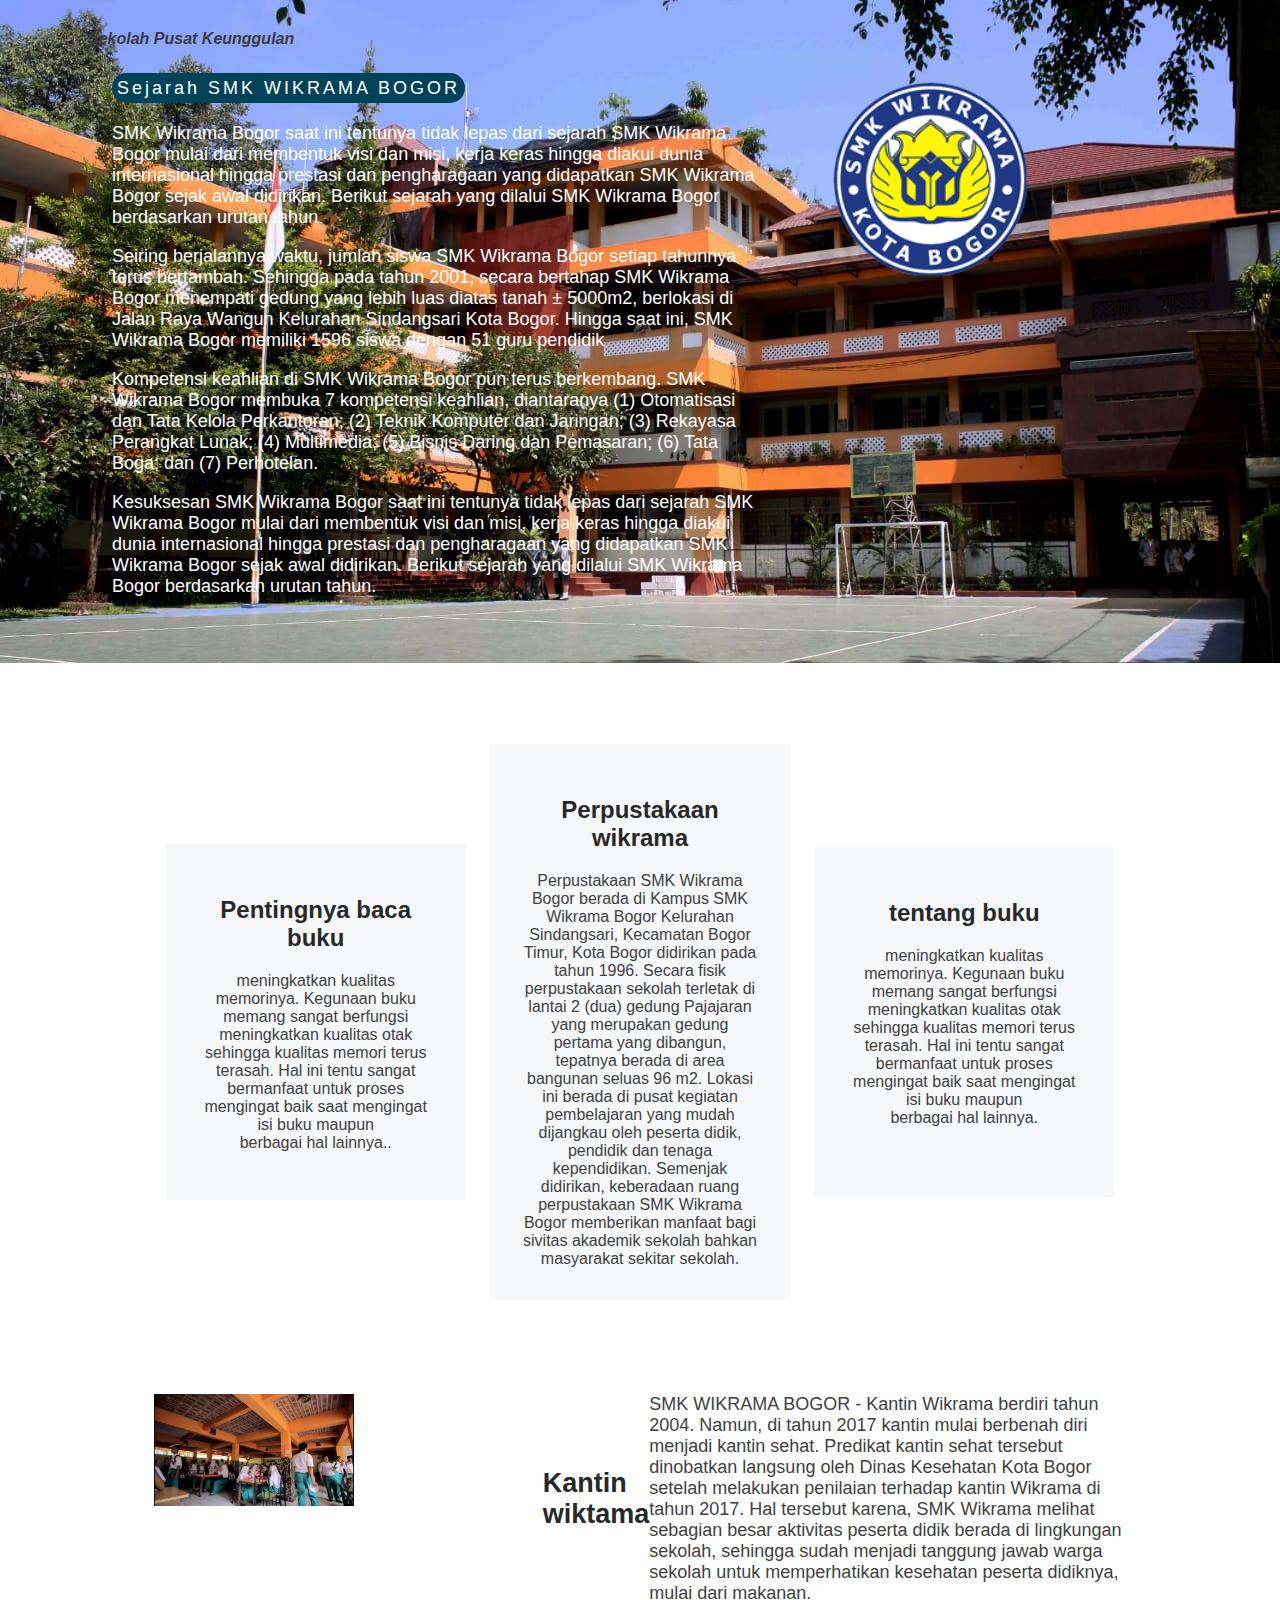
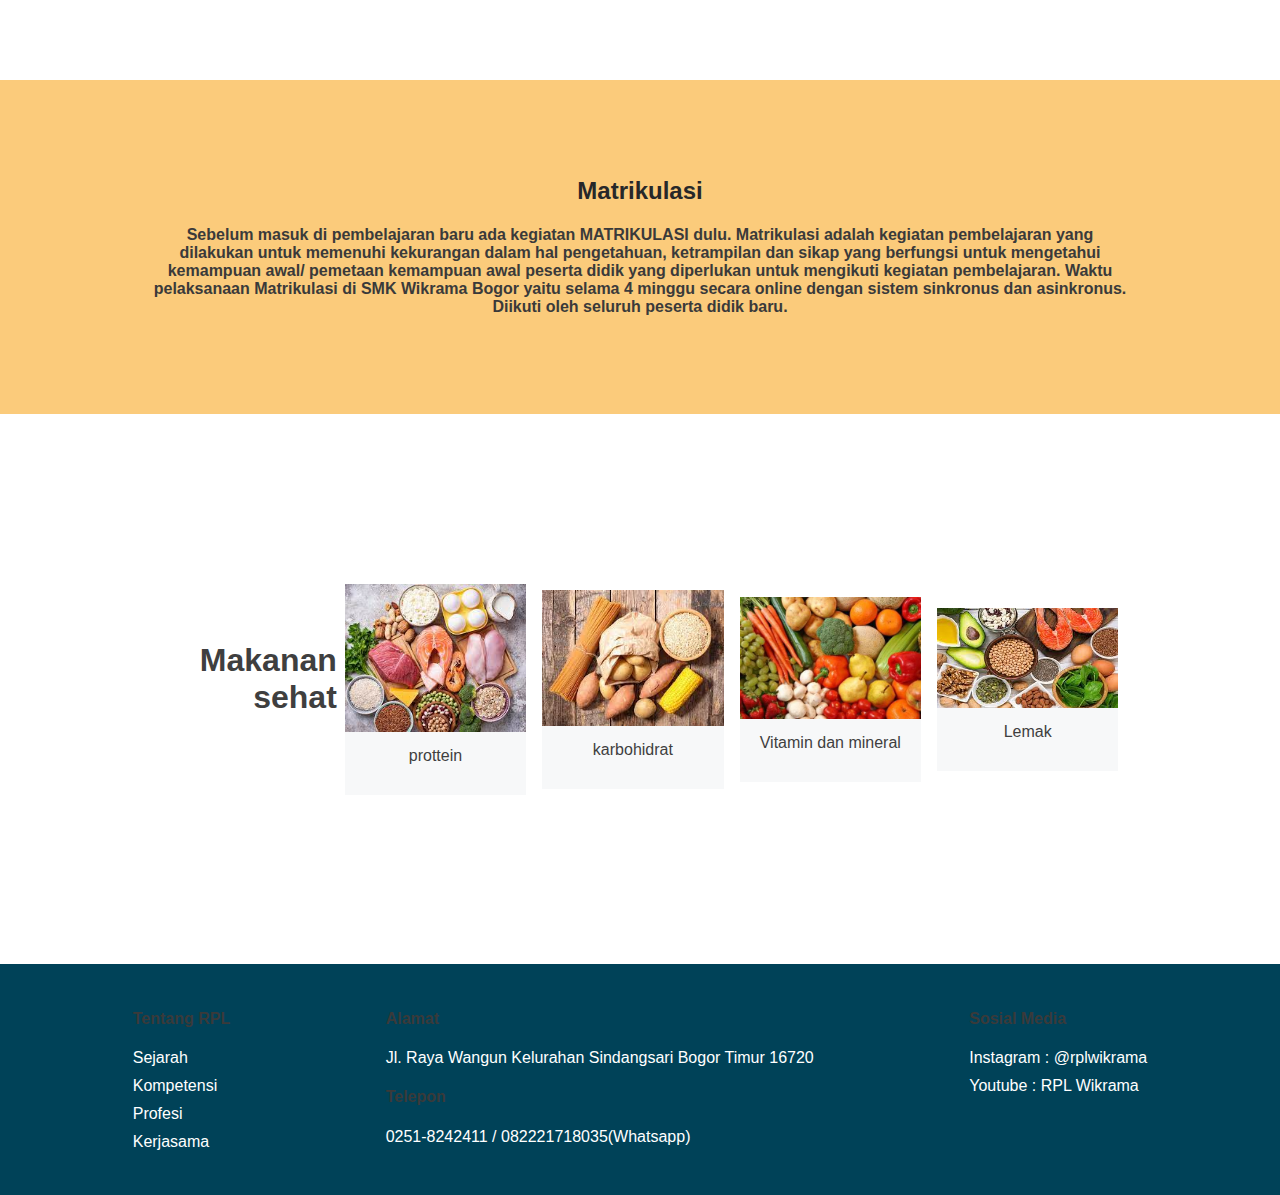
<file: index.html>
<html>
    <head>
        <title>Rekayasa Perangkat Lunak</title>
        <link href="style.css" rel="stylesheet">
    </head>
    <body background="img/wk-.jpg">
        <div class="container">
            <nav>
                <ul>
                  <li class="logo"><a class="logo-text">Sekolah Pusat Keunggulan</a></li>
                </ul>
            </nav>
            <div class="content1">
                <div class="text1">
                     <div class="text">
                           <p id="tag">
                                <mark>Sejarah SMK WIKRAMA BOGOR</mark>
                           </p>
                           <t>SMK Wikrama Bogor saat ini tentunya tidak lepas dari sejarah SMK Wikrama Bogor  mulai dari membentuk visi dan misi, kerja keras hingga diakui dunia internasional hingga prestasi dan pengharagaan yang didapatkan SMK Wikrama Bogor sejak awal didirikan. Berikut sejarah yang dilalui SMK Wikrama Bogor berdasarkan urutan tahun</P>

                            Seiring berjalannya waktu, jumlah siswa SMK Wikrama Bogor setiap tahunnya terus bertambah. Sehingga pada tahun 2001, secara bertahap SMK Wikrama Bogor menempati gedung yang lebih luas diatas tanah ± 5000m2, berlokasi di Jalan Raya Wangun Kelurahan Sindangsari Kota Bogor. Hingga saat ini, SMK Wikrama Bogor  memiliki 1596 siswa dengan 51 guru pendidik</p>
    
                            Kompetensi keahlian di SMK Wikrama Bogor pun terus berkembang. SMK Wikrama Bogor membuka 7 kompetensi keahlian, diantaranya (1) Otomatisasi dan Tata Kelola Perkantoran; (2) Teknik Komputer dan Jaringan; (3) Rekayasa Perangkat Lunak; (4) Multimedia; (5) Bisnis Daring dan Pemasaran; (6) Tata Boga; dan (7) Perhotelan.</p>
                
                           Kesuksesan SMK Wikrama Bogor saat ini tentunya tidak lepas dari sejarah SMK Wikrama Bogor  mulai dari membentuk visi dan misi, kerja keras hingga diakui dunia internasional hingga prestasi dan pengharagaan yang didapatkan SMK Wikrama Bogor sejak awal didirikan. Berikut sejarah yang dilalui SMK Wikrama Bogor berdasarkan urutan tahun.</p>
                               </t>
                      </div>
                  </div>
                  <div class="b">
                  <img src="img/logo-wk.png">
                  </div>
           </div>
        </div>
        <div class="content2">
            <div class="card">
                <h2><b>Pentingnya baca buku</b></h2> 
                <p>meningkatkan kualitas memorinya. Kegunaan buku memang sangat berfungsi meningkatkan kualitas otak sehingga kualitas memori terus terasah. Hal ini tentu sangat bermanfaat untuk proses mengingat baik saat mengingat isi buku maupun berbagai hal lainnya..</p> 
            </div>
            <div class="card">
                <h2><b>Perpustakaan wikrama</b></h2> 
                <t1>Perpustakaan SMK Wikrama Bogor berada di Kampus SMK Wikrama Bogor Kelurahan Sindangsari, Kecamatan Bogor Timur, Kota Bogor didirikan pada tahun 1996. Secara fisik perpustakaan sekolah terletak di lantai 2 (dua) gedung Pajajaran yang merupakan gedung pertama yang dibangun, tepatnya berada di area bangunan seluas 96 m2. Lokasi ini berada di pusat kegiatan pembelajaran yang mudah dijangkau oleh peserta didik, pendidik dan tenaga kependidikan. Semenjak didirikan, keberadaan ruang perpustakaan SMK Wikrama Bogor memberikan manfaat bagi sivitas akademik sekolah bahkan masyarakat sekitar sekolah.</t1> 
            </div>
            <div class="card">
                <h2><b>tentang buku</b></h2> 
                <p>meningkatkan kualitas memorinya. Kegunaan buku memang sangat berfungsi meningkatkan kualitas otak sehingga kualitas memori terus terasah. Hal ini tentu sangat bermanfaat untuk proses mengingat baik saat mengingat isi buku maupun berbagai hal lainnya.</p> 
            </div>
        </div>
        <div class="content3">
            <img src="img/kantin wikrama.jpg" />
            <div class="text2">
                <div class="text2">
                    <h2> Kantin wiktama </h2>
                    <t2>SMK WIKRAMA BOGOR - Kantin Wikrama berdiri tahun 2004. Namun, di tahun 2017 kantin mulai berbenah diri menjadi kantin sehat. Predikat kantin sehat tersebut dinobatkan langsung oleh Dinas Kesehatan Kota Bogor setelah melakukan penilaian terhadap kantin Wikrama di tahun 2017. Hal tersebut karena, SMK Wikrama melihat sebagian besar aktivitas peserta didik berada di lingkungan sekolah, sehingga sudah menjadi tanggung jawab warga sekolah untuk memperhatikan kesehatan peserta didiknya, mulai dari makanan.</t2>
                </div>
            </div>
        </div>
        <div class="content4">
            <h2> Matrikulasi </h2>
            <h4>Sebelum masuk di pembelajaran baru ada kegiatan MATRIKULASI dulu.

                Matrikulasi adalah kegiatan pembelajaran yang dilakukan untuk memenuhi kekurangan dalam hal pengetahuan, ketrampilan dan sikap yang berfungsi untuk mengetahui kemampuan awal/ pemetaan kemampuan awal peserta didik yang diperlukan untuk mengikuti kegiatan pembelajaran.
                
                Waktu pelaksanaan Matrikulasi di SMK Wikrama Bogor yaitu selama 4 minggu secara online dengan sistem sinkronus dan asinkronus. Diikuti oleh seluruh peserta didik baru.</h4>
        </div>
        <div class="content5">
            <h1>Makanan sehat </h1>
            <div class="responsive">
                <div class="gallery">
                    <a target="_blank" href="img/html.png">
                        <img src="img/protein.jpg" width="600" height="400">
                    </a>
                    <div class="desc">prottein</div>
                </div>
            </div>
            <div class="responsive">
                <div class="gallery">
                    <a target="_blank" href="img/css.png">
                        <img src="img/karbohidrat.jpg" width="600" height="400">
                    </a>
                    <div class="desc">karbohidrat</div>
                </div>
            </div>
            <div class="responsive">
                <div class="gallery">
                    <a target="_blank" href="img/html.png">
                        <img src="img/vit dan min.jpg" width="600" height="400">
                    </a>
                    <div class="desc">Vitamin dan mineral</div>
                </div>
            </div>
            <div class="responsive">
                <div class="gallery">
                    <a target="_blank" href="img/css.png">
                        <img src="img/lemak.jpg" width="600" height="400">
                    </a>
                    <div class="desc">Lemak</div>
                </div>
            </div>
        </div>
        <div class="clearfix"></div>
        <footer class="footer-main">
            <div class="footer-grid">   
                  <section class="footer-1">
                    <h4>Tentang RPL</h4>
                      <p>Sejarah</p>
                      <p>Kompetensi</p>
                      <p>Profesi</p>
                      <p>Kerjasama</p>
                  </section>
                 <section class="footer-2">
                    <h4>Alamat</h4>
                    <p>Jl. Raya Wangun
                        Kelurahan Sindangsari
                        Bogor Timur 16720</p>
                    <h4>Telepon</h4>
                    <p>0251-8242411 / 082221718035(Whatsapp)</p>
                  </section>
                 <section class="footer-3">
                   <h4>Sosial Media</h4>
                     <p>Instagram : @rplwikrama</p>
                     <p>Youtube : RPL Wikrama</p>
                 </section>
            </div>
        </footer>
    </body>
</html>
</file>
<file: style.css>
body{
    background-color: #d0e1f9;
    font-family: Arial, Helvetica, sans-serif;
    color: #3f3f3f;
    margin: 0;
  }
  
  ul {
    list-style-type: none;
    margin: 16px 32px;
    overflow: hidden;
  }
    
  li {
    float: right;
  }
  
  .logo {
    float: left;
  }
    
  li a {
    display: block;
    color: #3a3a3a;
    text-align: center;
    padding: 14px 16px;
    text-decoration: none;
    font-weight: bold;
    font-size: 16px;
  }
  
  .logo-text{
    font-style: italic;
  }
    
  li a:hover:not(.active) {
    color:#004258;
  }
    
  .active {
    color: #004258;
  }
  
  @media screen and (max-width: 600px) {
    ul li {float: none;}
    .logo {float: none;}
  }
    
    img { 
      width:100%;
      max-width: 200px;
      height: auto;
  }

  .content1 {
      display:grid;
      grid-template-columns: 66% auto;
      padding: 0 48px 48px 48px;
  }
  
  .text1 {
    margin: 0 64px;
    font-size: 18px;
    display: flex;
    align-items: center;
  }
  
  h1 {
    margin-top: 0;
    text-align:end;
  }
  
  #tag {
    margin-top: 0;
    margin-bottom: 24px;
    letter-spacing: 3px;
  }
  
  mark{
    background: #004258;
    color: white;
    padding: 5px 5px;
    border-radius: 25px;
  }
  .content2 {
    display: flex;
    justify-content: space-around;
    align-items: center;
    min-height: 300px;
    background-color: white;
    padding: 0 12%;
  }
  
  .card {
    background-color: #f7f8f9;
    transition: 0.3s;
    width: 300px;
    min-height: 350px;
    padding: 32px;
    margin: 81px 0;
    text-align: center;
  }
  
  .card:hover {
    background-color: #fbcb7b;
  }
  
  .content3 {
    padding: 1% 12% 6% 12%;
    background-color: white;
    display:grid;
    grid-template-columns: 40% 60%;

  }
  
  .text2 {
    font-size: 18px;
    display: flex;
    align-items: center;
  }
  
  .content4 {
    text-align: center;
    padding: 6% 12%;
    background-color:#fbcb7b;
  }
  
  .content4 p {
    font-size: 15px;
    background-color: #fbcb7b;
  }
  .content5 {
    padding: 6% 12%;
    background-color: white;
    min-height: 550px;
    display: flex;
    justify-content: space-around;
    align-items: center;
  
  }
  
  div.gallery {
    background-color:  #f7f8f9;
  }
  
  div.gallery img {
    width: 100%;
    height: auto;
  }
  
  div.desc {
    padding: 15px 15px 30px 15px;
    text-align: center;
  }
  
  * {
    box-sizing: border-box;
  }
  
  .responsive {
    padding: 0 8px;
    width: 24.99999%;
  }
  
  @media only screen and (max-width: 700px) {
    .responsive {
      width: 49.99999%;
      margin: 6px 0;
    }
  }
  
  @media only screen and (max-width: 500px) {
    .responsive {
      width: 100%;
    }
  }.clearfix:after {
    content: "";
    display: table;
    clear: both;
  }
  
  .footer-main {
    background-color:#004258;
    padding: 24px 60px;
    color: white;
  }
  
  .footer-grid {
    display: grid;
    grid-template-columns: repeat(3, auto);
    grid-template-rows: repeat(2, auto);
    grid-gap: 10px;
    margin: 0 auto;
    max-width: 100%;
    justify-items: center;
  }
  
  @media (max-width: 1024px) {
    .footer-grid {
      padding-left: 20px;
    }
  }
  
  .footer-grid p {
    margin: 10px 0;
  }
t{
  color: white;
}
h2{
  color: #272829;
}
h3{
  color: #d0e1f9;
}
h5{
  color: aliceblue;
}
h4{
  color: #3a3a3a;
}
</file>
